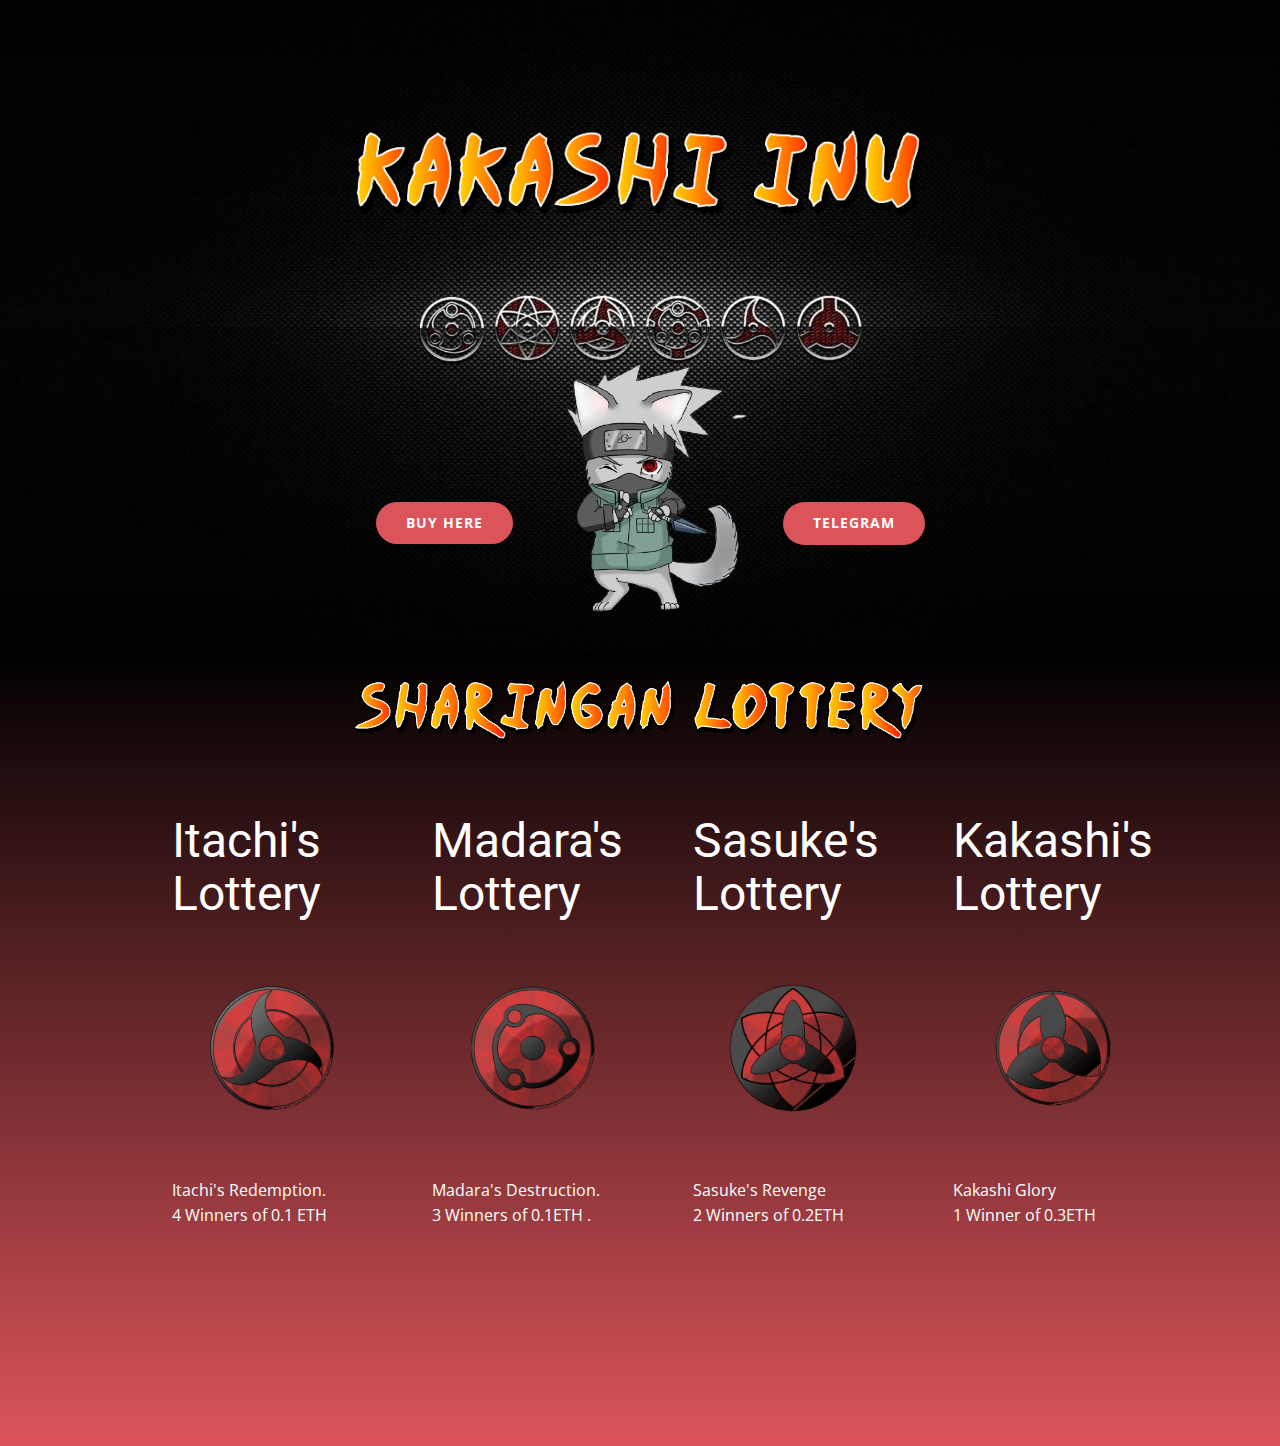
<file: index.html>
<!DOCTYPE html>
<html style="font-size: 16px;">
  <head>
    <meta name="viewport" content="width=device-width, initial-scale=1.0">
    <meta charset="utf-8">
    <meta name="keywords" content="Itachi's Lotte​ry, Madara's Lottery, Sasuke's Lottery, Kakashi's Lottery">
    <meta name="description" content="">
    <meta name="page_type" content="np-template-header-footer-from-plugin">
    <title>Home</title>
    <link rel="stylesheet" href="nicepage.css" media="screen">
<link rel="stylesheet" href="Home.css" media="screen">
    <script class="u-script" type="text/javascript" src="jquery.js" defer=""></script>
    <script class="u-script" type="text/javascript" src="nicepage.js" defer=""></script>
    <meta name="generator" content="Nicepage 3.21.3, nicepage.com">
    <link id="u-theme-google-font" rel="stylesheet" href="https://fonts.googleapis.com/css?family=Roboto:100,100i,300,300i,400,400i,500,500i,700,700i,900,900i|Open+Sans:300,300i,400,400i,600,600i,700,700i,800,800i">
    
    
    
    <script type="application/ld+json">{
		"@context": "http://schema.org",
		"@type": "Organization",
		"name": ""
}</script>
    <meta name="theme-color" content="#478ac9">
    <meta property="og:title" content="Home">
    <meta property="og:type" content="website">
  </head>
  <body data-home-page="Home.html" data-home-page-title="Home" class="u-body u-overlap"><header class="u-clearfix u-header u-header" id="sec-8b74"><div class="u-clearfix u-sheet u-sheet-1"></div></header>
    <section class="u-clearfix u-image u-section-1" id="sec-7aab" data-image-width="1920" data-image-height="1080">
      <div class="u-clearfix u-sheet u-sheet-1">
        <img class="u-expanded-width-xs u-image u-image-default u-image-1" src="images/ec69b0f7c91ee5d5d45081c709ebba52.png" alt="" data-image-width="623" data-image-height="95">
        <img class="u-image u-image-default u-image-2" src="images/d5254774b1605834e9153e537e5b252c-removebg-preview.png" alt="" data-image-width="468" data-image-height="533">
        <a href="https://app.uniswap.org/#/swap?outputCurrency=0x6f52853a644ef79d68756fc9e14aeebc263c041f" class="u-border-none u-btn u-btn-round u-button-style u-hover-palette-2-base u-palette-2-base u-radius-50 u-btn-1" target="_blank">Buy Here</a>
        <a href="https://t.me/KakashiInu" class="u-border-none u-btn u-btn-round u-button-style u-hover-palette-2-base u-palette-2-base u-radius-50 u-btn-2" target="_blank">Telegram</a>
      </div>
    </section>
    <section class="u-clearfix u-gradient u-section-2" id="sec-dfe4">
      <div class="u-clearfix u-sheet u-sheet-1">
        <img class="u-image u-image-default u-image-1" src="images/97bbdfd2d9df4890a16a0065e7415331.png" alt="" data-image-width="988" data-image-height="109">
        <div class="u-list u-list-1">
          <div class="u-repeater u-repeater-1">
            <div class="u-container-style u-list-item u-repeater-item">
              <div class="u-container-layout u-similar-container u-container-layout-1">
                <h1 class="u-text u-text-body-alt-color u-text-1">Itachi's Lotte​ry</h1>
                <img class="u-expanded-width u-image u-image-default u-preserve-proportions u-image-2" src="images/3dgifmaker78078.gif" alt="" data-image-width="500" data-image-height="500">
                <p class="u-text u-text-body-alt-color u-text-default u-text-2"> Itachi's Redemption.<br> 4 Winners of 0.1 ETH
                </p>
              </div>
            </div>
            <div class="u-container-style u-list-item u-repeater-item">
              <div class="u-container-layout u-similar-container u-container-layout-2">
                <h1 class="u-text u-text-body-alt-color u-text-3">Madara's Lottery</h1>
                <img class="u-expanded-width u-image u-image-default u-preserve-proportions u-image-3" src="images/3dgifmaker61593.gif" alt="" data-image-width="500" data-image-height="500">
                <p class="u-text u-text-body-alt-color u-text-default u-text-4"> Madara's Destruction.&nbsp;<br> 3 Winners of 0.1ETH .
                </p>
              </div>
            </div>
            <div class="u-container-style u-list-item u-repeater-item">
              <div class="u-container-layout u-similar-container u-container-layout-3">
                <h1 class="u-text u-text-body-alt-color u-text-5">Sasuke's Lottery</h1>
                <img class="u-expanded-width u-image u-image-default u-preserve-proportions u-image-4" src="images/3dgifmaker69316.gif" alt="" data-image-width="500" data-image-height="500">
                <p class="u-text u-text-body-alt-color u-text-default u-text-6"> Sasuke's Revenge <br> 2 Winners of 0.2ETH
              </div>
            </div>
            <div class="u-container-style u-list-item u-repeater-item">
              <div class="u-container-layout u-similar-container u-container-layout-4">
                <h1 class="u-text u-text-body-alt-color u-text-7">Kakashi's Lottery</h1>
                <img class="u-expanded-width u-image u-image-default u-preserve-proportions u-image-5" src="images/3dgifmaker66128.gif" alt="" data-image-width="500" data-image-height="500">
                <p class="u-text u-text-body-alt-color u-text-default u-text-8"> Kakashi Glory <br> 1 Winner of 0.3ETH
              </div>
            </div>
          </div>
        </div>
      </div>
    </section>
      </body>
</html>
</file>
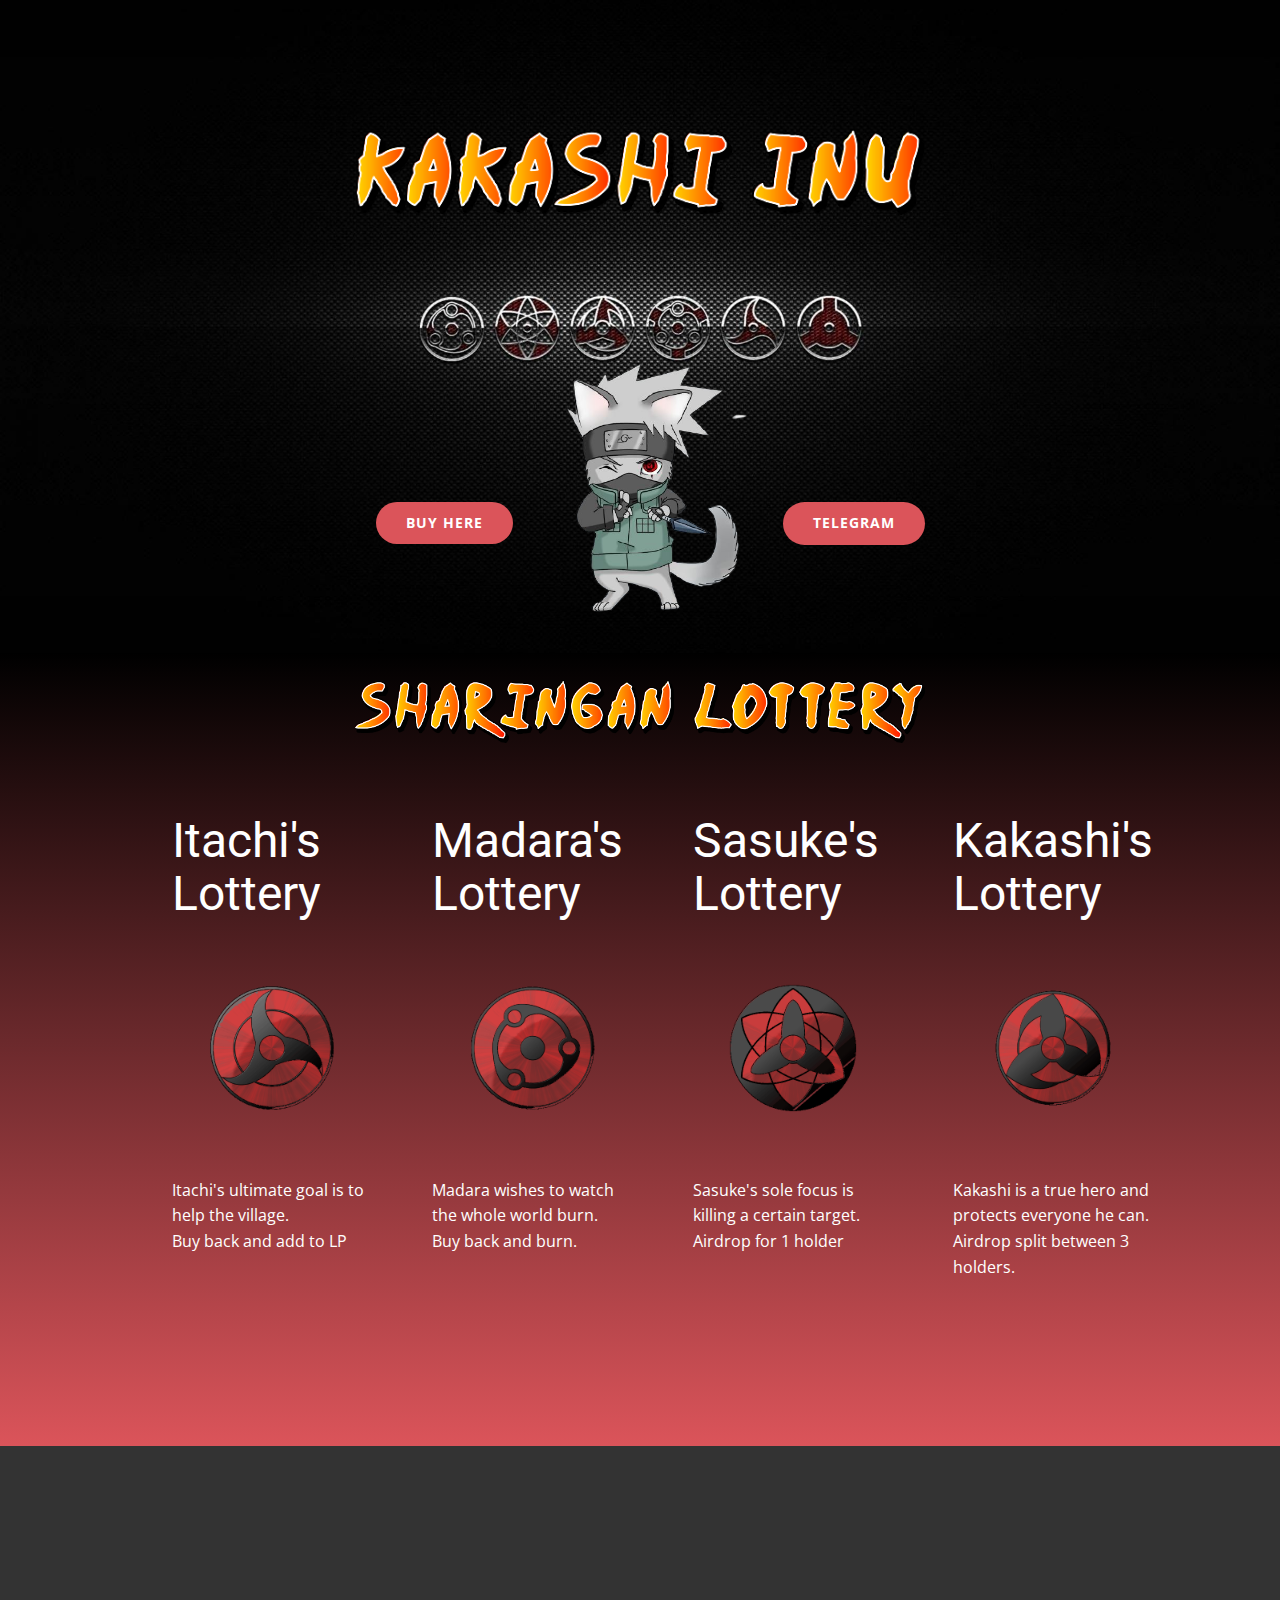
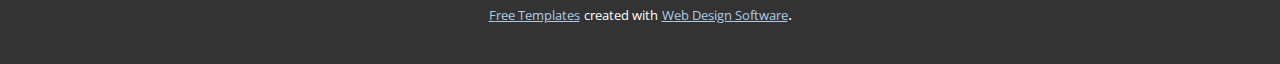
<file: Home.html>
<!DOCTYPE html>
<html style="font-size: 16px;">
  <head>
    <meta name="viewport" content="width=device-width, initial-scale=1.0">
    <meta charset="utf-8">
    <meta name="keywords" content="Itachi's Lotte​ry, Madara's Lottery, Sasuke's Lottery, Kakashi's Lottery">
    <meta name="description" content="">
    <meta name="page_type" content="np-template-header-footer-from-plugin">
    <title>Home</title>
    <link rel="stylesheet" href="nicepage.css" media="screen">
<link rel="stylesheet" href="Home.css" media="screen">
    <script class="u-script" type="text/javascript" src="jquery.js" defer=""></script>
    <script class="u-script" type="text/javascript" src="nicepage.js" defer=""></script>
    <meta name="generator" content="Nicepage 3.21.3, nicepage.com">
    <link id="u-theme-google-font" rel="stylesheet" href="https://fonts.googleapis.com/css?family=Roboto:100,100i,300,300i,400,400i,500,500i,700,700i,900,900i|Open+Sans:300,300i,400,400i,600,600i,700,700i,800,800i">
    
    
    
    <script type="application/ld+json">{
		"@context": "http://schema.org",
		"@type": "Organization",
		"name": ""
}</script>
    <meta name="theme-color" content="#478ac9">
    <meta property="og:title" content="Home">
    <meta property="og:type" content="website">
  </head>
  <body class="u-body u-overlap"><header class="u-clearfix u-header u-header" id="sec-8b74"><div class="u-clearfix u-sheet u-sheet-1"></div></header>
    <section class="u-clearfix u-image u-section-1" id="sec-7aab" data-image-width="1920" data-image-height="1080">
      <div class="u-clearfix u-sheet u-sheet-1">
        <img class="u-expanded-width-xs u-image u-image-default u-image-1" src="images/ec69b0f7c91ee5d5d45081c709ebba52.png" alt="" data-image-width="623" data-image-height="95">
        <img class="u-image u-image-default u-image-2" src="images/d5254774b1605834e9153e537e5b252c-removebg-preview.png" alt="" data-image-width="468" data-image-height="533">
        <a href="https://app.uniswap.org/#/swap?outputCurrency=0x6f52853a644ef79d68756fc9e14aeebc263c041f" class="u-border-none u-btn u-btn-round u-button-style u-hover-palette-2-base u-palette-2-base u-radius-50 u-btn-1" target="_blank">Buy Here</a>
        <a href="https://t.me/KakashiInu" class="u-border-none u-btn u-btn-round u-button-style u-hover-palette-2-base u-palette-2-base u-radius-50 u-btn-2" target="_blank">Telegram</a>
      </div>
    </section>
    <section class="u-clearfix u-gradient u-section-2" id="sec-dfe4">
      <div class="u-clearfix u-sheet u-sheet-1">
        <img class="u-image u-image-default u-image-1" src="images/97bbdfd2d9df4890a16a0065e7415331.png" alt="" data-image-width="988" data-image-height="109">
        <div class="u-list u-list-1">
          <div class="u-repeater u-repeater-1">
            <div class="u-container-style u-list-item u-repeater-item">
              <div class="u-container-layout u-similar-container u-container-layout-1">
                <h1 class="u-text u-text-body-alt-color u-text-1">Itachi's Lotte​ry</h1>
                <img class="u-expanded-width u-image u-image-default u-preserve-proportions u-image-2" src="images/3dgifmaker78078.gif" alt="" data-image-width="500" data-image-height="500">
                <p class="u-text u-text-body-alt-color u-text-default u-text-2"> Itachi's ultimate goal is to help the village.<br>Buy back and add to LP
                </p>
              </div>
            </div>
            <div class="u-container-style u-list-item u-repeater-item">
              <div class="u-container-layout u-similar-container u-container-layout-2">
                <h1 class="u-text u-text-body-alt-color u-text-3">Madara's Lottery</h1>
                <img class="u-expanded-width u-image u-image-default u-preserve-proportions u-image-3" src="images/3dgifmaker61593.gif" alt="" data-image-width="500" data-image-height="500">
                <p class="u-text u-text-body-alt-color u-text-default u-text-4"> Madara wishes to watch the whole world burn.&nbsp;<br>Buy back and burn.
                </p>
              </div>
            </div>
            <div class="u-container-style u-list-item u-repeater-item">
              <div class="u-container-layout u-similar-container u-container-layout-3">
                <h1 class="u-text u-text-body-alt-color u-text-5">Sasuke's Lottery</h1>
                <img class="u-expanded-width u-image u-image-default u-preserve-proportions u-image-4" src="images/3dgifmaker69316.gif" alt="" data-image-width="500" data-image-height="500">
                <p class="u-text u-text-body-alt-color u-text-default u-text-6"> Sasuke's sole focus is killing a certain target. Airdrop for 1 holder</p>
              </div>
            </div>
            <div class="u-container-style u-list-item u-repeater-item">
              <div class="u-container-layout u-similar-container u-container-layout-4">
                <h1 class="u-text u-text-body-alt-color u-text-7">Kakashi's Lottery</h1>
                <img class="u-expanded-width u-image u-image-default u-preserve-proportions u-image-5" src="images/3dgifmaker66128.gif" alt="" data-image-width="500" data-image-height="500">
                <p class="u-text u-text-body-alt-color u-text-default u-text-8"> Kakashi is a true hero and protects everyone he can. Airdrop split between 3 holders.</p>
              </div>
            </div>
          </div>
        </div>
      </div>
    </section>
    
    
    <footer class="u-align-center u-clearfix u-footer u-grey-80 u-footer" id="sec-c87b"><div class="u-align-left u-clearfix u-sheet u-sheet-1"></div></footer>
    <section class="u-backlink u-clearfix u-grey-80">
      <a class="u-link" href="https://nicepage.com/templates" target="_blank">
        <span>Free Templates</span>
      </a>
      <p class="u-text">
        <span>created with</span>
      </p>
      <a class="u-link" href="https://nicepage.com/" target="_blank">
        <span>Web Design Software</span>
      </a>. 
    </section>
  </body>
</html>
</file>
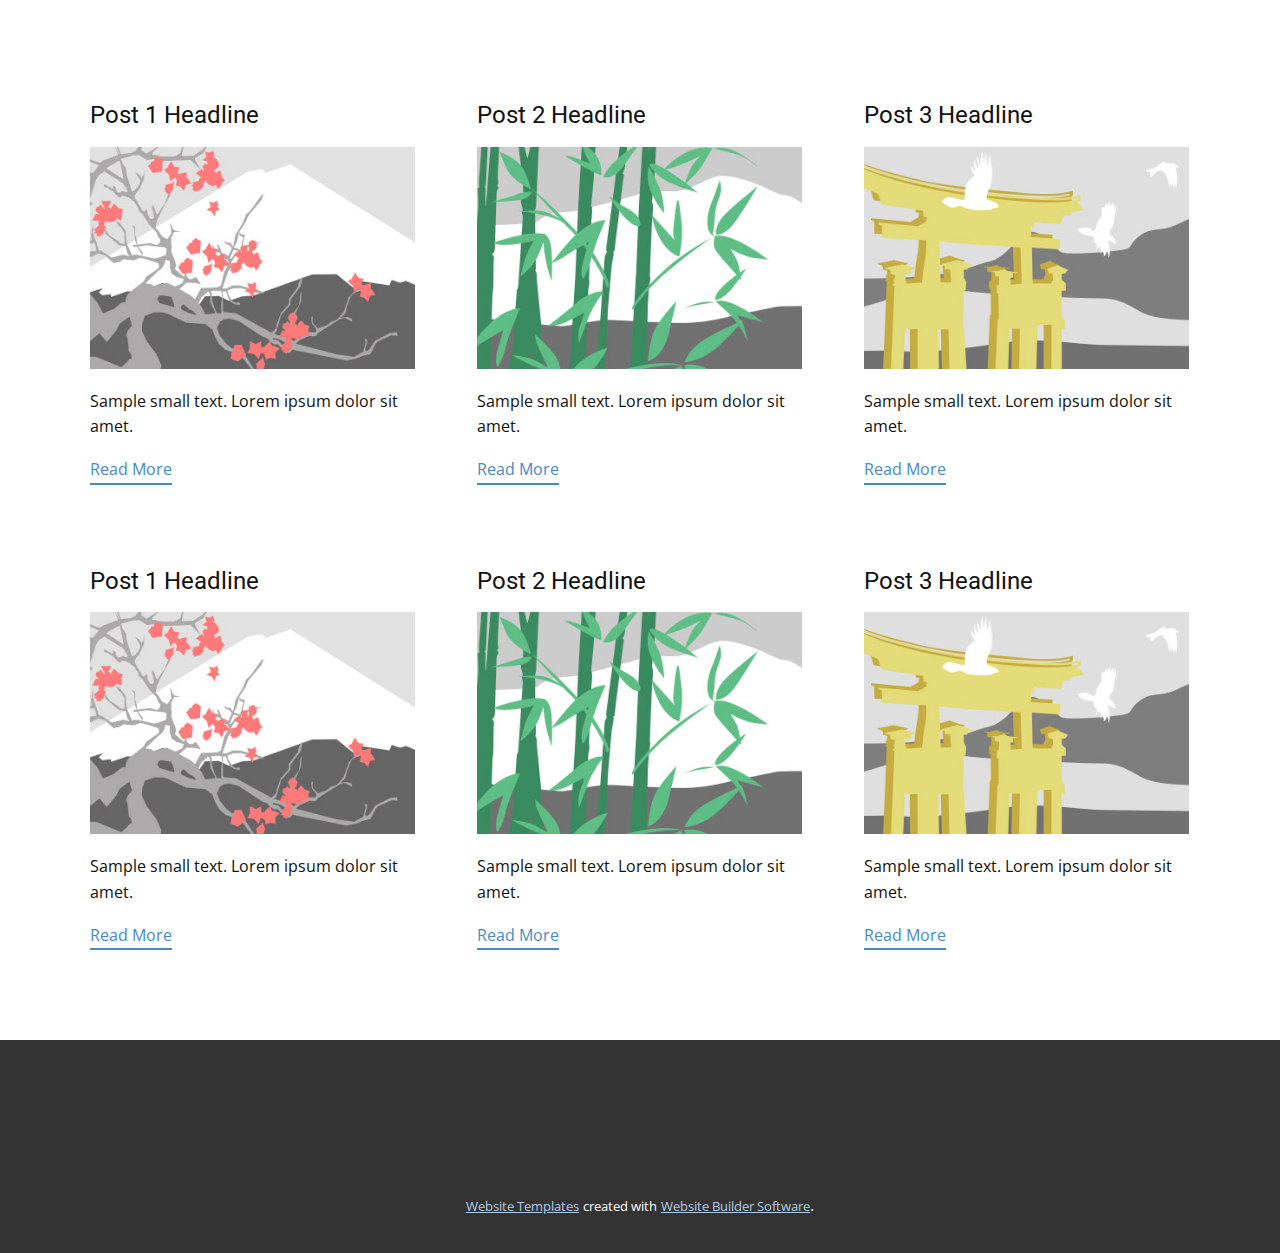
<file: blog/blog.html>
<html style="font-size: 16px;"><head>
    <meta name="viewport" content="width=device-width, initial-scale=1.0">
    <meta charset="utf-8">
    <meta name="keywords" content="">
    <meta name="description" content="">
    <meta name="page_type" content="np-template-header-footer-from-plugin">
    <title>Blog Template</title>
    <link rel="stylesheet" href="../nicepage.css" media="screen">
<link rel="stylesheet" href="../Blog-Template.css" media="screen">
    <script class="u-script" type="text/javascript" src="../jquery.js" defer=""></script>
    <script class="u-script" type="text/javascript" src="../nicepage.js" defer=""></script>
    <meta name="generator" content="Nicepage 3.21.3, nicepage.com">
    <link id="u-theme-google-font" rel="stylesheet" href="https://fonts.googleapis.com/css?family=Roboto:100,100i,300,300i,400,400i,500,500i,700,700i,900,900i|Open+Sans:300,300i,400,400i,600,600i,700,700i,800,800i">
    
    
    <script type="application/ld+json">{
		"@context": "http://schema.org",
		"@type": "Organization",
		"name": ""
}</script>
    <meta name="theme-color" content="#478ac9">
    <meta property="og:title" content="Blog Template">
    <meta property="og:type" content="website">
  </head>
  <body class="u-body"><header class="u-clearfix u-header u-header" id="sec-8b74"><div class="u-clearfix u-sheet u-sheet-1"></div></header>
    <section class="u-clearfix u-section-1" id="sec-f63c">
      <div class="u-clearfix u-sheet u-valign-middle u-sheet-1"><!--blog--><!--blog_options_json--><!--{"type":"Recent","source":"","tags":"","count":""}--><!--/blog_options_json-->
        <div class="u-blog u-expanded-width u-repeater u-repeater-1"><!--blog_post-->
          <div class="u-blog-post u-container-style u-repeater-item u-white u-repeater-item-1">
            <div class="u-container-layout u-similar-container u-valign-top u-container-layout-1"><!--blog_post_header-->
              <h4 class="u-blog-control u-text u-text-1">
                <a class="u-post-header-link" href="../blog/post.html"><!--blog_post_header_content-->Post 1 Headline<!--/blog_post_header_content--></a>
              </h4><!--/blog_post_header--><!--blog_post_image-->
              <a class="u-post-header-link" href="../blog/post.html"><img alt="" class="u-blog-control u-expanded-width u-image u-image-default u-image-1" src="[data-uri]"></a><!--/blog_post_image--><!--blog_post_content-->
              <div class="u-blog-control u-post-content u-text u-text-2 fr-view">Sample small text. Lorem ipsum dolor sit amet.</div><!--/blog_post_content--><!--blog_post_readmore-->
              <a href="../blog/post.html" class="u-blog-control u-border-2 u-border-palette-1-base u-btn u-btn-rectangle u-button-style u-none u-btn-1"><!--blog_post_readmore_content-->Read More<!--/blog_post_readmore_content--></a><!--/blog_post_readmore-->
            </div>
          </div><div class="u-blog-post u-container-style u-repeater-item u-video-cover u-white">
            <div class="u-container-layout u-similar-container u-valign-top u-container-layout-2"><!--blog_post_header-->
              <h4 class="u-blog-control u-text u-text-3">
                <a class="u-post-header-link" href="../blog/post-1.html"><!--blog_post_header_content-->Post 2 Headline<!--/blog_post_header_content--></a>
              </h4><!--/blog_post_header--><!--blog_post_image-->
              <a class="u-post-header-link" href="../blog/post-1.html"><img alt="" class="u-blog-control u-expanded-width u-image u-image-default u-image-2" src="[data-uri]"></a><!--/blog_post_image--><!--blog_post_content-->
              <div class="u-blog-control u-post-content u-text u-text-4 fr-view">Sample small text. Lorem ipsum dolor sit amet.</div><!--/blog_post_content--><!--blog_post_readmore-->
              <a href="../blog/post-1.html" class="u-blog-control u-border-2 u-border-palette-1-base u-btn u-btn-rectangle u-button-style u-none u-btn-2"><!--blog_post_readmore_content-->Read More<!--/blog_post_readmore_content--></a><!--/blog_post_readmore-->
            </div>
          </div><div class="u-blog-post u-container-style u-repeater-item u-video-cover u-white">
            <div class="u-container-layout u-similar-container u-valign-top u-container-layout-3"><!--blog_post_header-->
              <h4 class="u-blog-control u-text u-text-5">
                <a class="u-post-header-link" href="../blog/post-2.html"><!--blog_post_header_content-->Post 3 Headline<!--/blog_post_header_content--></a>
              </h4><!--/blog_post_header--><!--blog_post_image-->
              <a class="u-post-header-link" href="../blog/post-2.html"><img alt="" class="u-blog-control u-expanded-width u-image u-image-default u-image-3" src="[data-uri]"></a><!--/blog_post_image--><!--blog_post_content-->
              <div class="u-blog-control u-post-content u-text u-text-6 fr-view">Sample small text. Lorem ipsum dolor sit amet.</div><!--/blog_post_content--><!--blog_post_readmore-->
              <a href="../blog/post-2.html" class="u-blog-control u-border-2 u-border-palette-1-base u-btn u-btn-rectangle u-button-style u-none u-btn-3"><!--blog_post_readmore_content-->Read More<!--/blog_post_readmore_content--></a><!--/blog_post_readmore-->
            </div>
          </div><div class="u-blog-post u-container-style u-repeater-item u-white u-repeater-item-1">
            <div class="u-container-layout u-similar-container u-valign-top u-container-layout-1"><!--blog_post_header-->
              <h4 class="u-blog-control u-text u-text-1">
                <a class="u-post-header-link" href="../blog/post-3.html"><!--blog_post_header_content-->Post 1 Headline<!--/blog_post_header_content--></a>
              </h4><!--/blog_post_header--><!--blog_post_image-->
              <a class="u-post-header-link" href="../blog/post-3.html"><img alt="" class="u-blog-control u-expanded-width u-image u-image-default u-image-1" src="[data-uri]"></a><!--/blog_post_image--><!--blog_post_content-->
              <div class="u-blog-control u-post-content u-text u-text-2 fr-view">Sample small text. Lorem ipsum dolor sit amet.</div><!--/blog_post_content--><!--blog_post_readmore-->
              <a href="../blog/post-3.html" class="u-blog-control u-border-2 u-border-palette-1-base u-btn u-btn-rectangle u-button-style u-none u-btn-1"><!--blog_post_readmore_content-->Read More<!--/blog_post_readmore_content--></a><!--/blog_post_readmore-->
            </div>
          </div><div class="u-blog-post u-container-style u-repeater-item u-video-cover u-white">
            <div class="u-container-layout u-similar-container u-valign-top u-container-layout-2"><!--blog_post_header-->
              <h4 class="u-blog-control u-text u-text-3">
                <a class="u-post-header-link" href="../blog/post-4.html"><!--blog_post_header_content-->Post 2 Headline<!--/blog_post_header_content--></a>
              </h4><!--/blog_post_header--><!--blog_post_image-->
              <a class="u-post-header-link" href="../blog/post-4.html"><img alt="" class="u-blog-control u-expanded-width u-image u-image-default u-image-2" src="[data-uri]"></a><!--/blog_post_image--><!--blog_post_content-->
              <div class="u-blog-control u-post-content u-text u-text-4 fr-view">Sample small text. Lorem ipsum dolor sit amet.</div><!--/blog_post_content--><!--blog_post_readmore-->
              <a href="../blog/post-4.html" class="u-blog-control u-border-2 u-border-palette-1-base u-btn u-btn-rectangle u-button-style u-none u-btn-2"><!--blog_post_readmore_content-->Read More<!--/blog_post_readmore_content--></a><!--/blog_post_readmore-->
            </div>
          </div><div class="u-blog-post u-container-style u-repeater-item u-video-cover u-white">
            <div class="u-container-layout u-similar-container u-valign-top u-container-layout-3"><!--blog_post_header-->
              <h4 class="u-blog-control u-text u-text-5">
                <a class="u-post-header-link" href="../blog/post-5.html"><!--blog_post_header_content-->Post 3 Headline<!--/blog_post_header_content--></a>
              </h4><!--/blog_post_header--><!--blog_post_image-->
              <a class="u-post-header-link" href="../blog/post-5.html"><img alt="" class="u-blog-control u-expanded-width u-image u-image-default u-image-3" src="[data-uri]"></a><!--/blog_post_image--><!--blog_post_content-->
              <div class="u-blog-control u-post-content u-text u-text-6 fr-view">Sample small text. Lorem ipsum dolor sit amet.</div><!--/blog_post_content--><!--blog_post_readmore-->
              <a href="../blog/post-5.html" class="u-blog-control u-border-2 u-border-palette-1-base u-btn u-btn-rectangle u-button-style u-none u-btn-3"><!--blog_post_readmore_content-->Read More<!--/blog_post_readmore_content--></a><!--/blog_post_readmore-->
            </div>
          </div><!--/blog_post--><!--blog_post-->
          <!--/blog_post--><!--blog_post-->
          <!--/blog_post-->
        </div><!--/blog-->
      </div>
    </section>
    
    
    <footer class="u-align-center u-clearfix u-footer u-grey-80 u-footer" id="sec-c87b"><div class="u-align-left u-clearfix u-sheet u-sheet-1"></div></footer>
    <section class="u-backlink u-clearfix u-grey-80">
      <a class="u-link" href="https://nicepage.com/website-templates" target="_blank">
        <span>Website Templates</span>
      </a>
      <p class="u-text">
        <span>created with</span>
      </p>
      <a class="u-link" href="https://nicepage.com/" target="_blank">
        <span>Website Builder Software</span>
      </a>. 
    </section>
  
</body></html>
</file>
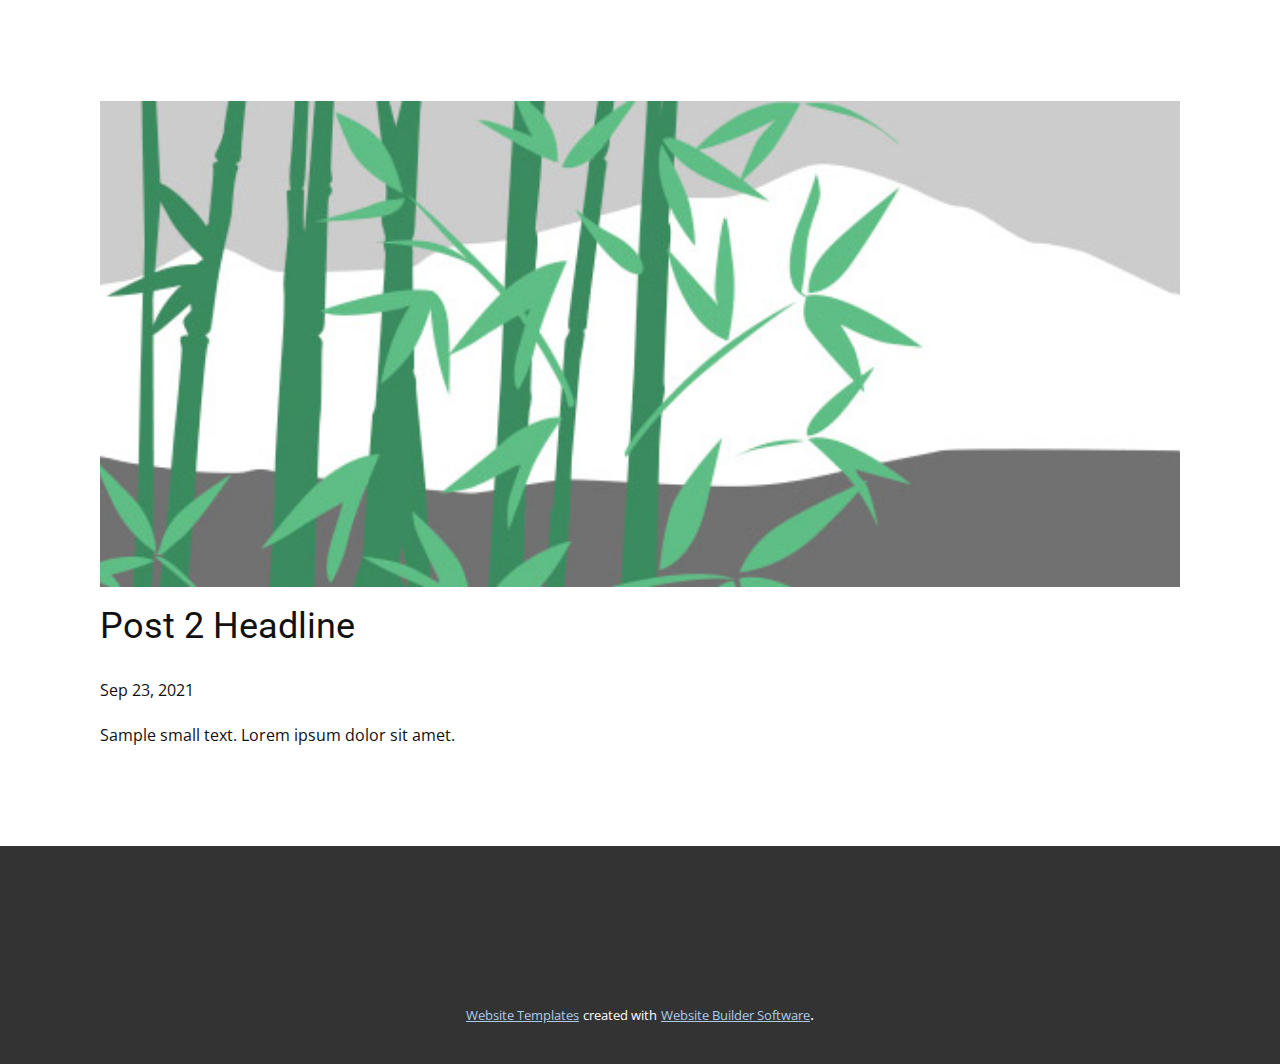
<file: blog/post-1.html>
<!doctype html>
<html style="font-size: 16px;"><head>
    <meta name="viewport" content="width=device-width, initial-scale=1.0">
    <meta charset="utf-8">
    <meta name="keywords" content="Post 1 Headline">
    <meta name="description" content="">
    <meta name="page_type" content="np-template-header-footer-from-plugin">
    <title>Post 2 Headline</title>
    <link rel="stylesheet" href="../nicepage.css" media="screen">
<link rel="stylesheet" href="../Post-Template.css" media="screen">
    <script class="u-script" type="text/javascript" src="../jquery.js" defer=""></script>
    <script class="u-script" type="text/javascript" src="../nicepage.js" defer=""></script>
    <meta name="generator" content="Nicepage 3.21.3, nicepage.com">
    <link id="u-theme-google-font" rel="stylesheet" href="https://fonts.googleapis.com/css?family=Roboto:100,100i,300,300i,400,400i,500,500i,700,700i,900,900i|Open+Sans:300,300i,400,400i,600,600i,700,700i,800,800i">
    
    
    <script type="application/ld+json">{
		"@context": "http://schema.org",
		"@type": "Organization",
		"name": ""
}</script>
    <meta name="theme-color" content="#478ac9">
    <meta property="og:title" content="Post Template">
    <meta property="og:type" content="website">
  </head>
  <body class="u-body"><header class="u-clearfix u-header u-header" id="sec-8b74"><div class="u-clearfix u-sheet u-sheet-1"></div></header>
    <section class="u-align-center u-clearfix u-section-1" id="sec-a7af">
      <div class="u-clearfix u-sheet u-valign-middle-md u-valign-middle-sm u-valign-middle-xs u-sheet-1"><!--post_details--><!--post_details_options_json--><!--{"source":""}--><!--/post_details_options_json--><!--blog_post-->
        <div class="u-container-style u-expanded-width u-post-details u-post-details-1">
          <div class="u-container-layout u-valign-middle u-container-layout-1"><!--blog_post_image-->
            <img alt="" class="u-blog-control u-expanded-width u-image u-image-default u-image-1" src="[data-uri]"><!--/blog_post_image--><!--blog_post_header-->
            <h2 class="u-blog-control u-text u-text-1">Post 2 Headline</h2><!--/blog_post_header--><!--blog_post_metadata-->
            <div class="u-blog-control u-metadata u-metadata-1"><!--blog_post_metadata_date-->
              <span class="u-meta-date u-meta-icon">Sep 23, 2021</span><!--/blog_post_metadata_date--><!--blog_post_metadata_category-->
              <!--/blog_post_metadata_category--><!--blog_post_metadata_comments-->
              <!--/blog_post_metadata_comments-->
            </div><!--/blog_post_metadata--><!--blog_post_content-->
            <div class="u-align-justify u-blog-control u-post-content u-text u-text-2 fr-view">
  Sample small text. Lorem ipsum dolor sit amet.
  </div><!--/blog_post_content-->
          </div>
        </div><!--/blog_post--><!--/post_details-->
      </div>
    </section>
    
    
    <footer class="u-align-center u-clearfix u-footer u-grey-80 u-footer" id="sec-c87b"><div class="u-align-left u-clearfix u-sheet u-sheet-1"></div></footer>
    <section class="u-backlink u-clearfix u-grey-80">
      <a class="u-link" href="https://nicepage.com/website-templates" target="_blank">
        <span>Website Templates</span>
      </a>
      <p class="u-text">
        <span>created with</span>
      </p>
      <a class="u-link" href="https://nicepage.com/" target="_blank">
        <span>Website Builder Software</span>
      </a>. 
    </section>
  
</body></html>
</file>
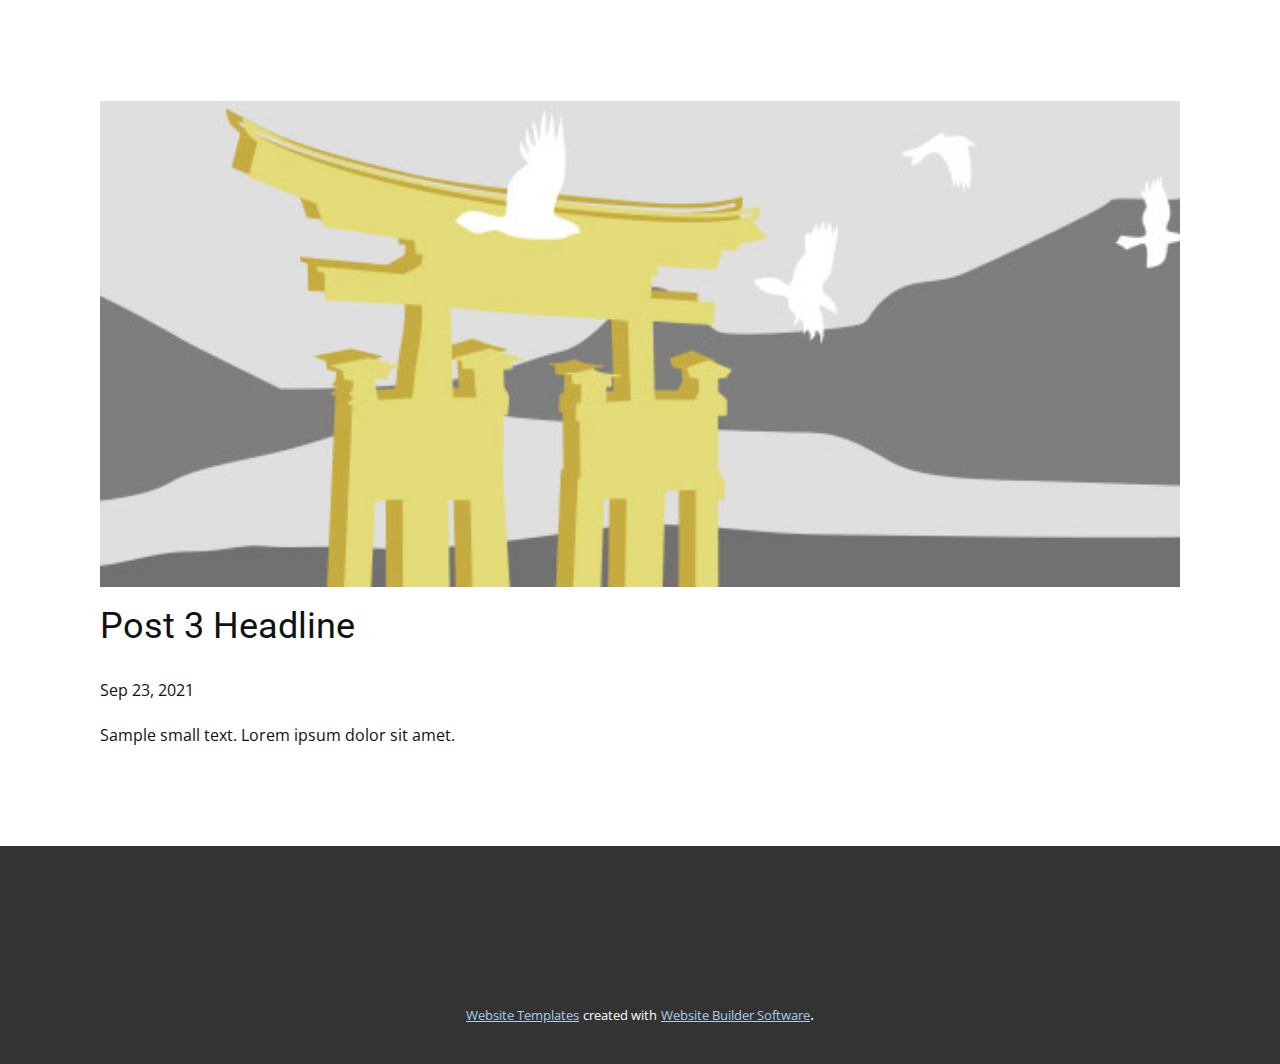
<file: blog/post-2.html>
<!doctype html>
<html style="font-size: 16px;"><head>
    <meta name="viewport" content="width=device-width, initial-scale=1.0">
    <meta charset="utf-8">
    <meta name="keywords" content="Post 1 Headline">
    <meta name="description" content="">
    <meta name="page_type" content="np-template-header-footer-from-plugin">
    <title>Post 3 Headline</title>
    <link rel="stylesheet" href="../nicepage.css" media="screen">
<link rel="stylesheet" href="../Post-Template.css" media="screen">
    <script class="u-script" type="text/javascript" src="../jquery.js" defer=""></script>
    <script class="u-script" type="text/javascript" src="../nicepage.js" defer=""></script>
    <meta name="generator" content="Nicepage 3.21.3, nicepage.com">
    <link id="u-theme-google-font" rel="stylesheet" href="https://fonts.googleapis.com/css?family=Roboto:100,100i,300,300i,400,400i,500,500i,700,700i,900,900i|Open+Sans:300,300i,400,400i,600,600i,700,700i,800,800i">
    
    
    <script type="application/ld+json">{
		"@context": "http://schema.org",
		"@type": "Organization",
		"name": ""
}</script>
    <meta name="theme-color" content="#478ac9">
    <meta property="og:title" content="Post Template">
    <meta property="og:type" content="website">
  </head>
  <body class="u-body"><header class="u-clearfix u-header u-header" id="sec-8b74"><div class="u-clearfix u-sheet u-sheet-1"></div></header>
    <section class="u-align-center u-clearfix u-section-1" id="sec-a7af">
      <div class="u-clearfix u-sheet u-valign-middle-md u-valign-middle-sm u-valign-middle-xs u-sheet-1"><!--post_details--><!--post_details_options_json--><!--{"source":""}--><!--/post_details_options_json--><!--blog_post-->
        <div class="u-container-style u-expanded-width u-post-details u-post-details-1">
          <div class="u-container-layout u-valign-middle u-container-layout-1"><!--blog_post_image-->
            <img alt="" class="u-blog-control u-expanded-width u-image u-image-default u-image-1" src="[data-uri]"><!--/blog_post_image--><!--blog_post_header-->
            <h2 class="u-blog-control u-text u-text-1">Post 3 Headline</h2><!--/blog_post_header--><!--blog_post_metadata-->
            <div class="u-blog-control u-metadata u-metadata-1"><!--blog_post_metadata_date-->
              <span class="u-meta-date u-meta-icon">Sep 23, 2021</span><!--/blog_post_metadata_date--><!--blog_post_metadata_category-->
              <!--/blog_post_metadata_category--><!--blog_post_metadata_comments-->
              <!--/blog_post_metadata_comments-->
            </div><!--/blog_post_metadata--><!--blog_post_content-->
            <div class="u-align-justify u-blog-control u-post-content u-text u-text-2 fr-view">
  Sample small text. Lorem ipsum dolor sit amet.
  </div><!--/blog_post_content-->
          </div>
        </div><!--/blog_post--><!--/post_details-->
      </div>
    </section>
    
    
    <footer class="u-align-center u-clearfix u-footer u-grey-80 u-footer" id="sec-c87b"><div class="u-align-left u-clearfix u-sheet u-sheet-1"></div></footer>
    <section class="u-backlink u-clearfix u-grey-80">
      <a class="u-link" href="https://nicepage.com/website-templates" target="_blank">
        <span>Website Templates</span>
      </a>
      <p class="u-text">
        <span>created with</span>
      </p>
      <a class="u-link" href="https://nicepage.com/" target="_blank">
        <span>Website Builder Software</span>
      </a>. 
    </section>
  
</body></html>
</file>
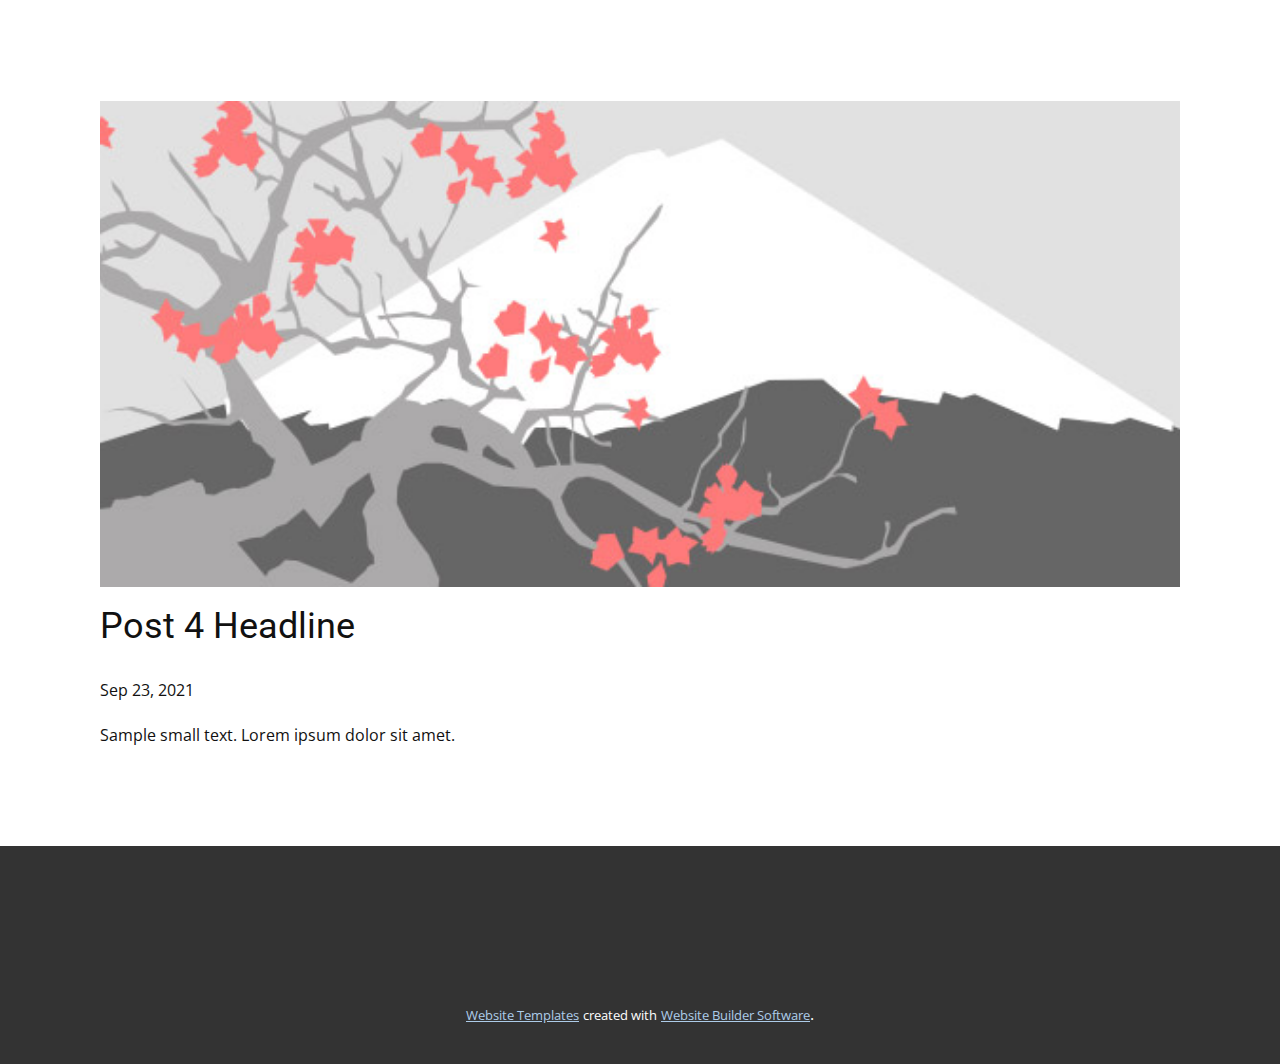
<file: blog/post-3.html>
<!doctype html>
<html style="font-size: 16px;"><head>
    <meta name="viewport" content="width=device-width, initial-scale=1.0">
    <meta charset="utf-8">
    <meta name="keywords" content="Post 1 Headline">
    <meta name="description" content="">
    <meta name="page_type" content="np-template-header-footer-from-plugin">
    <title>Post 4 Headline</title>
    <link rel="stylesheet" href="../nicepage.css" media="screen">
<link rel="stylesheet" href="../Post-Template.css" media="screen">
    <script class="u-script" type="text/javascript" src="../jquery.js" defer=""></script>
    <script class="u-script" type="text/javascript" src="../nicepage.js" defer=""></script>
    <meta name="generator" content="Nicepage 3.21.3, nicepage.com">
    <link id="u-theme-google-font" rel="stylesheet" href="https://fonts.googleapis.com/css?family=Roboto:100,100i,300,300i,400,400i,500,500i,700,700i,900,900i|Open+Sans:300,300i,400,400i,600,600i,700,700i,800,800i">
    
    
    <script type="application/ld+json">{
		"@context": "http://schema.org",
		"@type": "Organization",
		"name": ""
}</script>
    <meta name="theme-color" content="#478ac9">
    <meta property="og:title" content="Post Template">
    <meta property="og:type" content="website">
  </head>
  <body class="u-body"><header class="u-clearfix u-header u-header" id="sec-8b74"><div class="u-clearfix u-sheet u-sheet-1"></div></header>
    <section class="u-align-center u-clearfix u-section-1" id="sec-a7af">
      <div class="u-clearfix u-sheet u-valign-middle-md u-valign-middle-sm u-valign-middle-xs u-sheet-1"><!--post_details--><!--post_details_options_json--><!--{"source":""}--><!--/post_details_options_json--><!--blog_post-->
        <div class="u-container-style u-expanded-width u-post-details u-post-details-1">
          <div class="u-container-layout u-valign-middle u-container-layout-1"><!--blog_post_image-->
            <img alt="" class="u-blog-control u-expanded-width u-image u-image-default u-image-1" src="[data-uri]"><!--/blog_post_image--><!--blog_post_header-->
            <h2 class="u-blog-control u-text u-text-1">Post 4 Headline</h2><!--/blog_post_header--><!--blog_post_metadata-->
            <div class="u-blog-control u-metadata u-metadata-1"><!--blog_post_metadata_date-->
              <span class="u-meta-date u-meta-icon">Sep 23, 2021</span><!--/blog_post_metadata_date--><!--blog_post_metadata_category-->
              <!--/blog_post_metadata_category--><!--blog_post_metadata_comments-->
              <!--/blog_post_metadata_comments-->
            </div><!--/blog_post_metadata--><!--blog_post_content-->
            <div class="u-align-justify u-blog-control u-post-content u-text u-text-2 fr-view">
  Sample small text. Lorem ipsum dolor sit amet.
  </div><!--/blog_post_content-->
          </div>
        </div><!--/blog_post--><!--/post_details-->
      </div>
    </section>
    
    
    <footer class="u-align-center u-clearfix u-footer u-grey-80 u-footer" id="sec-c87b"><div class="u-align-left u-clearfix u-sheet u-sheet-1"></div></footer>
    <section class="u-backlink u-clearfix u-grey-80">
      <a class="u-link" href="https://nicepage.com/website-templates" target="_blank">
        <span>Website Templates</span>
      </a>
      <p class="u-text">
        <span>created with</span>
      </p>
      <a class="u-link" href="https://nicepage.com/" target="_blank">
        <span>Website Builder Software</span>
      </a>. 
    </section>
  
</body></html>
</file>
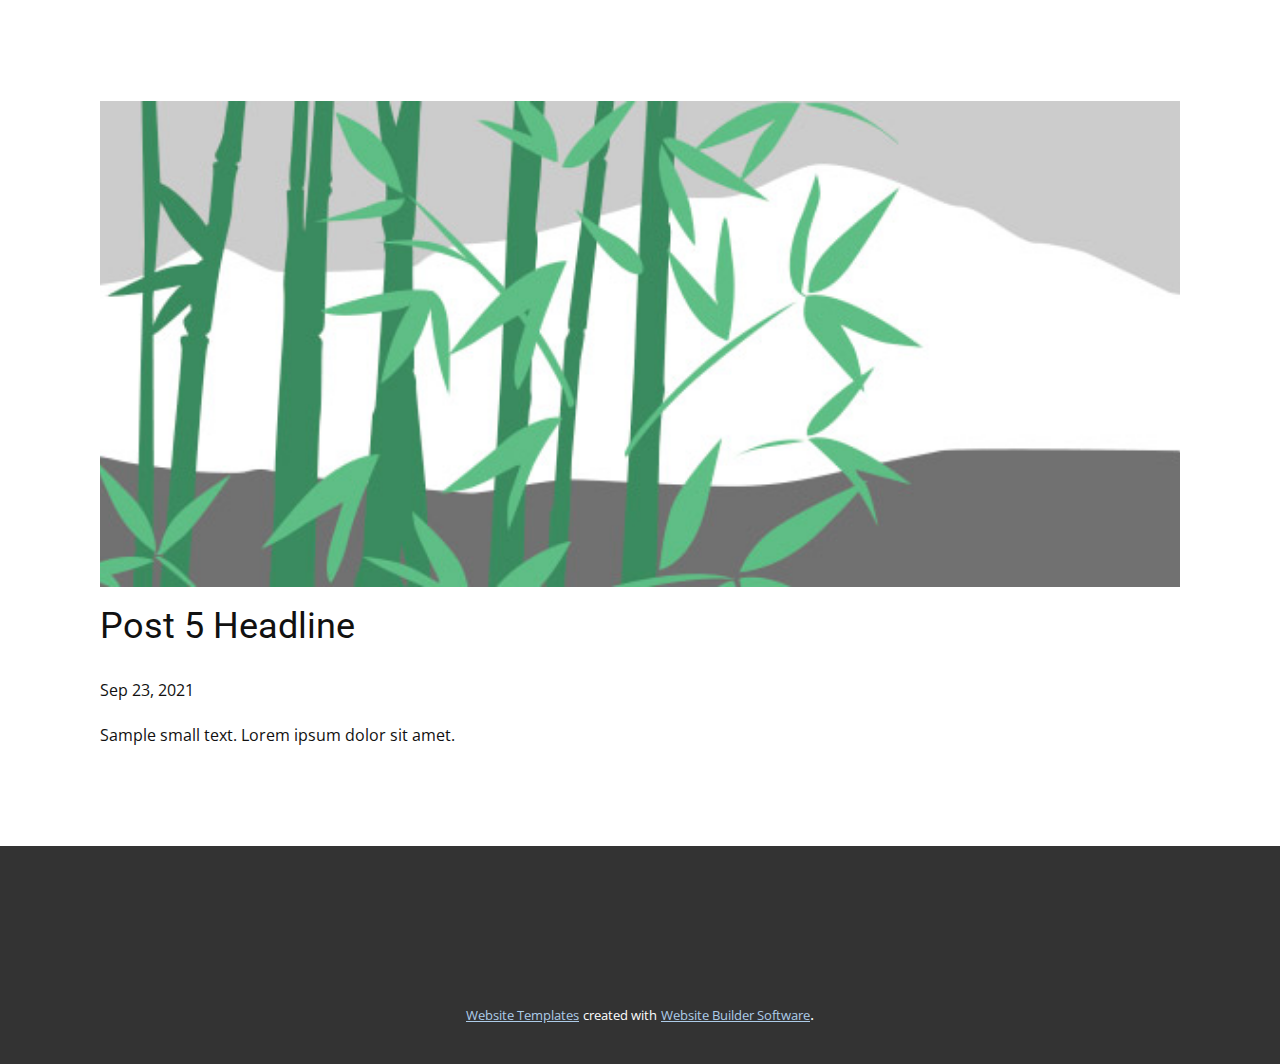
<file: blog/post-4.html>
<!doctype html>
<html style="font-size: 16px;"><head>
    <meta name="viewport" content="width=device-width, initial-scale=1.0">
    <meta charset="utf-8">
    <meta name="keywords" content="Post 1 Headline">
    <meta name="description" content="">
    <meta name="page_type" content="np-template-header-footer-from-plugin">
    <title>Post 5 Headline</title>
    <link rel="stylesheet" href="../nicepage.css" media="screen">
<link rel="stylesheet" href="../Post-Template.css" media="screen">
    <script class="u-script" type="text/javascript" src="../jquery.js" defer=""></script>
    <script class="u-script" type="text/javascript" src="../nicepage.js" defer=""></script>
    <meta name="generator" content="Nicepage 3.21.3, nicepage.com">
    <link id="u-theme-google-font" rel="stylesheet" href="https://fonts.googleapis.com/css?family=Roboto:100,100i,300,300i,400,400i,500,500i,700,700i,900,900i|Open+Sans:300,300i,400,400i,600,600i,700,700i,800,800i">
    
    
    <script type="application/ld+json">{
		"@context": "http://schema.org",
		"@type": "Organization",
		"name": ""
}</script>
    <meta name="theme-color" content="#478ac9">
    <meta property="og:title" content="Post Template">
    <meta property="og:type" content="website">
  </head>
  <body class="u-body"><header class="u-clearfix u-header u-header" id="sec-8b74"><div class="u-clearfix u-sheet u-sheet-1"></div></header>
    <section class="u-align-center u-clearfix u-section-1" id="sec-a7af">
      <div class="u-clearfix u-sheet u-valign-middle-md u-valign-middle-sm u-valign-middle-xs u-sheet-1"><!--post_details--><!--post_details_options_json--><!--{"source":""}--><!--/post_details_options_json--><!--blog_post-->
        <div class="u-container-style u-expanded-width u-post-details u-post-details-1">
          <div class="u-container-layout u-valign-middle u-container-layout-1"><!--blog_post_image-->
            <img alt="" class="u-blog-control u-expanded-width u-image u-image-default u-image-1" src="[data-uri]"><!--/blog_post_image--><!--blog_post_header-->
            <h2 class="u-blog-control u-text u-text-1">Post 5 Headline</h2><!--/blog_post_header--><!--blog_post_metadata-->
            <div class="u-blog-control u-metadata u-metadata-1"><!--blog_post_metadata_date-->
              <span class="u-meta-date u-meta-icon">Sep 23, 2021</span><!--/blog_post_metadata_date--><!--blog_post_metadata_category-->
              <!--/blog_post_metadata_category--><!--blog_post_metadata_comments-->
              <!--/blog_post_metadata_comments-->
            </div><!--/blog_post_metadata--><!--blog_post_content-->
            <div class="u-align-justify u-blog-control u-post-content u-text u-text-2 fr-view">
  Sample small text. Lorem ipsum dolor sit amet.
  </div><!--/blog_post_content-->
          </div>
        </div><!--/blog_post--><!--/post_details-->
      </div>
    </section>
    
    
    <footer class="u-align-center u-clearfix u-footer u-grey-80 u-footer" id="sec-c87b"><div class="u-align-left u-clearfix u-sheet u-sheet-1"></div></footer>
    <section class="u-backlink u-clearfix u-grey-80">
      <a class="u-link" href="https://nicepage.com/website-templates" target="_blank">
        <span>Website Templates</span>
      </a>
      <p class="u-text">
        <span>created with</span>
      </p>
      <a class="u-link" href="https://nicepage.com/" target="_blank">
        <span>Website Builder Software</span>
      </a>. 
    </section>
  
</body></html>
</file>
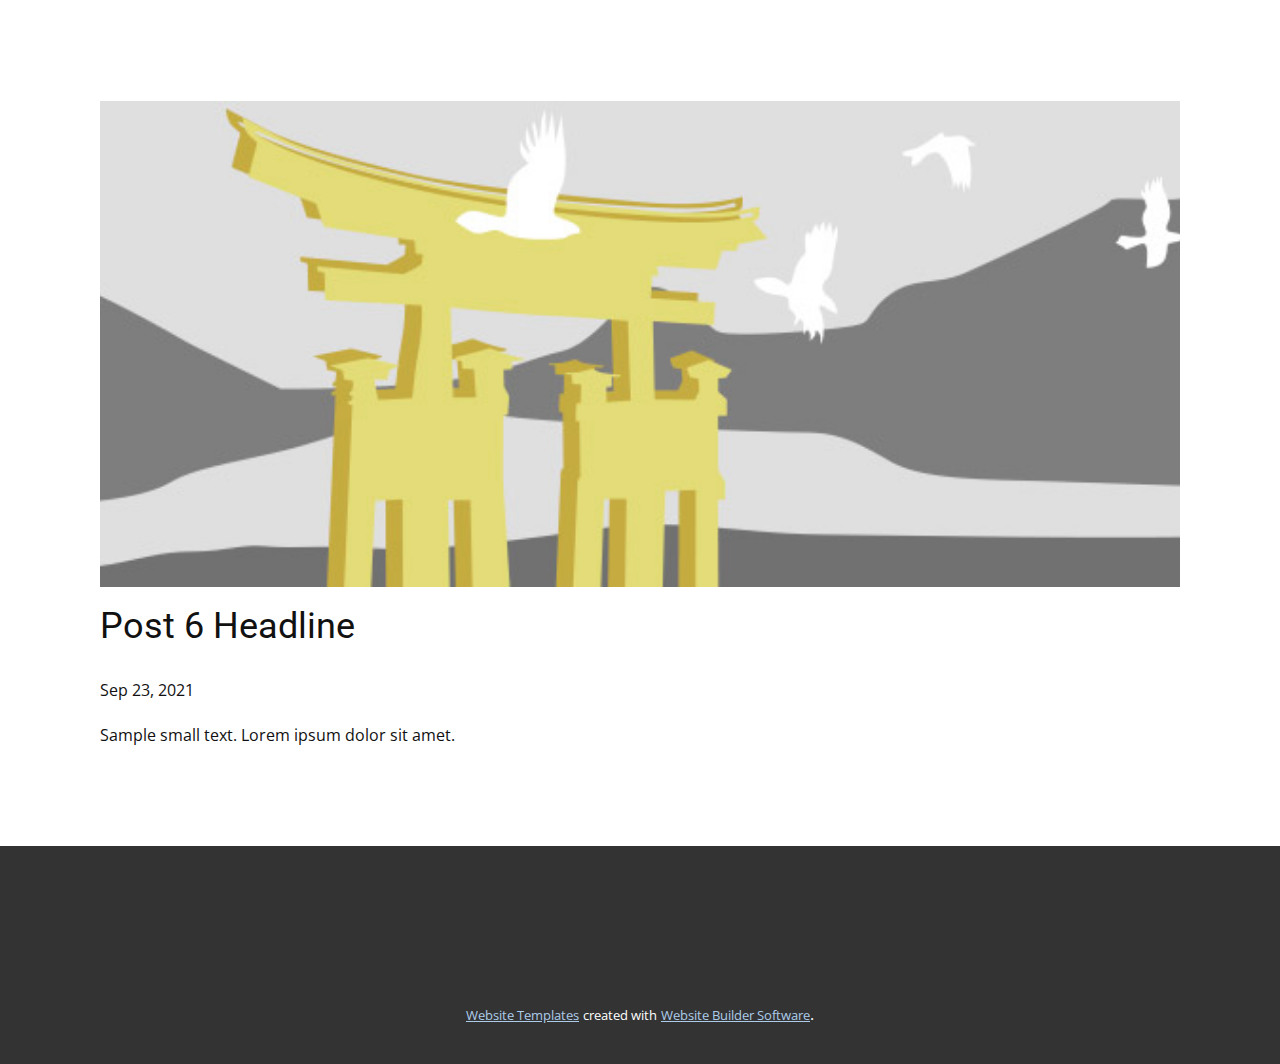
<file: blog/post-5.html>
<!doctype html>
<html style="font-size: 16px;"><head>
    <meta name="viewport" content="width=device-width, initial-scale=1.0">
    <meta charset="utf-8">
    <meta name="keywords" content="Post 1 Headline">
    <meta name="description" content="">
    <meta name="page_type" content="np-template-header-footer-from-plugin">
    <title>Post 6 Headline</title>
    <link rel="stylesheet" href="../nicepage.css" media="screen">
<link rel="stylesheet" href="../Post-Template.css" media="screen">
    <script class="u-script" type="text/javascript" src="../jquery.js" defer=""></script>
    <script class="u-script" type="text/javascript" src="../nicepage.js" defer=""></script>
    <meta name="generator" content="Nicepage 3.21.3, nicepage.com">
    <link id="u-theme-google-font" rel="stylesheet" href="https://fonts.googleapis.com/css?family=Roboto:100,100i,300,300i,400,400i,500,500i,700,700i,900,900i|Open+Sans:300,300i,400,400i,600,600i,700,700i,800,800i">
    
    
    <script type="application/ld+json">{
		"@context": "http://schema.org",
		"@type": "Organization",
		"name": ""
}</script>
    <meta name="theme-color" content="#478ac9">
    <meta property="og:title" content="Post Template">
    <meta property="og:type" content="website">
  </head>
  <body class="u-body"><header class="u-clearfix u-header u-header" id="sec-8b74"><div class="u-clearfix u-sheet u-sheet-1"></div></header>
    <section class="u-align-center u-clearfix u-section-1" id="sec-a7af">
      <div class="u-clearfix u-sheet u-valign-middle-md u-valign-middle-sm u-valign-middle-xs u-sheet-1"><!--post_details--><!--post_details_options_json--><!--{"source":""}--><!--/post_details_options_json--><!--blog_post-->
        <div class="u-container-style u-expanded-width u-post-details u-post-details-1">
          <div class="u-container-layout u-valign-middle u-container-layout-1"><!--blog_post_image-->
            <img alt="" class="u-blog-control u-expanded-width u-image u-image-default u-image-1" src="[data-uri]"><!--/blog_post_image--><!--blog_post_header-->
            <h2 class="u-blog-control u-text u-text-1">Post 6 Headline</h2><!--/blog_post_header--><!--blog_post_metadata-->
            <div class="u-blog-control u-metadata u-metadata-1"><!--blog_post_metadata_date-->
              <span class="u-meta-date u-meta-icon">Sep 23, 2021</span><!--/blog_post_metadata_date--><!--blog_post_metadata_category-->
              <!--/blog_post_metadata_category--><!--blog_post_metadata_comments-->
              <!--/blog_post_metadata_comments-->
            </div><!--/blog_post_metadata--><!--blog_post_content-->
            <div class="u-align-justify u-blog-control u-post-content u-text u-text-2 fr-view">
  Sample small text. Lorem ipsum dolor sit amet.
  </div><!--/blog_post_content-->
          </div>
        </div><!--/blog_post--><!--/post_details-->
      </div>
    </section>
    
    
    <footer class="u-align-center u-clearfix u-footer u-grey-80 u-footer" id="sec-c87b"><div class="u-align-left u-clearfix u-sheet u-sheet-1"></div></footer>
    <section class="u-backlink u-clearfix u-grey-80">
      <a class="u-link" href="https://nicepage.com/website-templates" target="_blank">
        <span>Website Templates</span>
      </a>
      <p class="u-text">
        <span>created with</span>
      </p>
      <a class="u-link" href="https://nicepage.com/" target="_blank">
        <span>Website Builder Software</span>
      </a>. 
    </section>
  
</body></html>
</file>
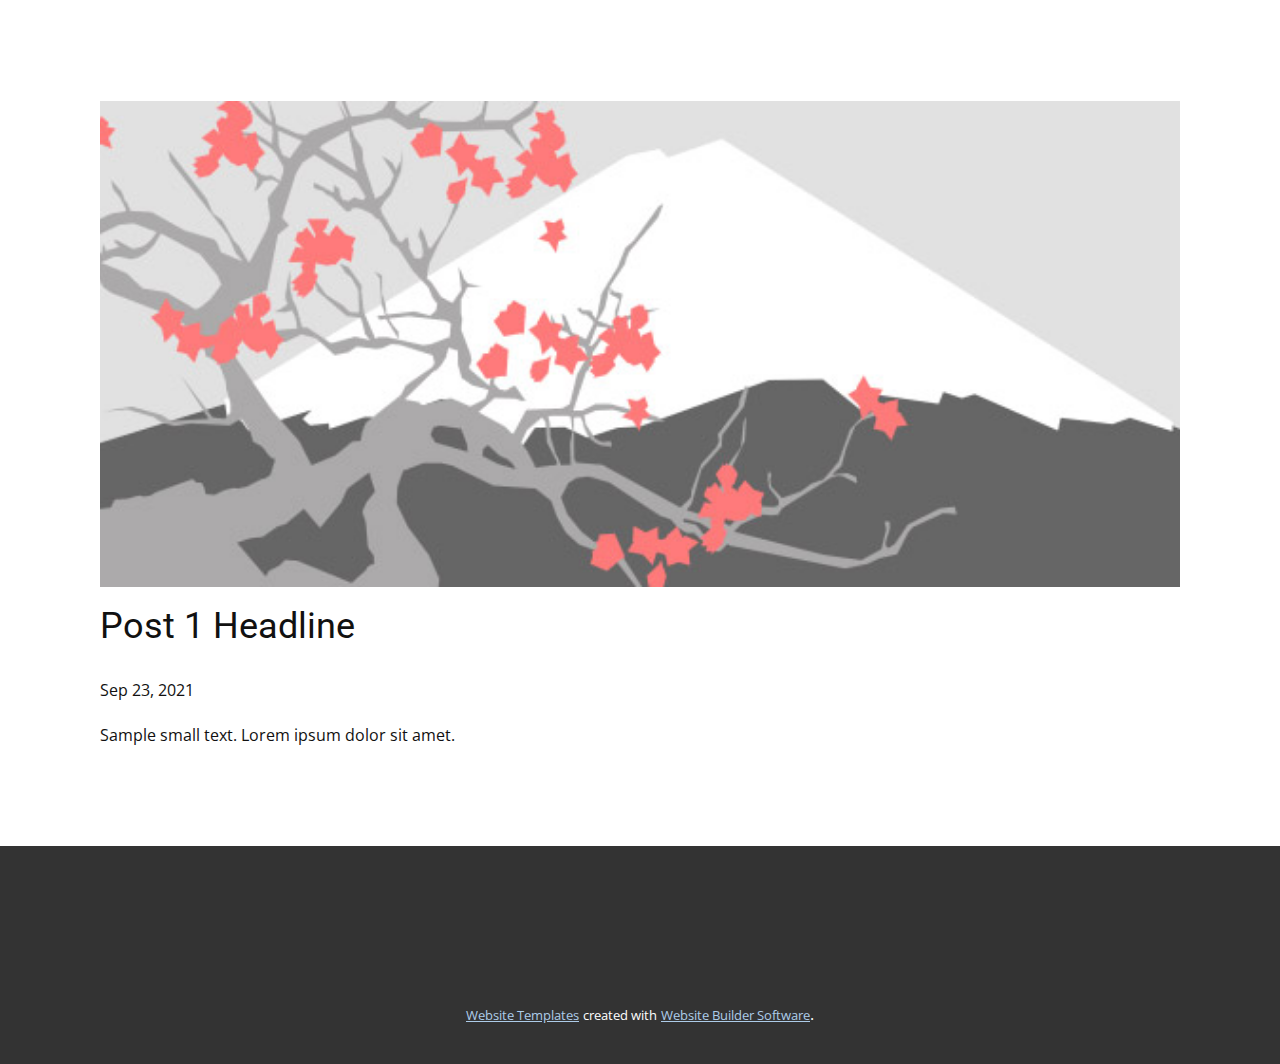
<file: blog/post.html>
<!doctype html>
<html style="font-size: 16px;"><head>
    <meta name="viewport" content="width=device-width, initial-scale=1.0">
    <meta charset="utf-8">
    <meta name="keywords" content="Post 1 Headline">
    <meta name="description" content="">
    <meta name="page_type" content="np-template-header-footer-from-plugin">
    <title>Post 1 Headline</title>
    <link rel="stylesheet" href="../nicepage.css" media="screen">
<link rel="stylesheet" href="../Post-Template.css" media="screen">
    <script class="u-script" type="text/javascript" src="../jquery.js" defer=""></script>
    <script class="u-script" type="text/javascript" src="../nicepage.js" defer=""></script>
    <meta name="generator" content="Nicepage 3.21.3, nicepage.com">
    <link id="u-theme-google-font" rel="stylesheet" href="https://fonts.googleapis.com/css?family=Roboto:100,100i,300,300i,400,400i,500,500i,700,700i,900,900i|Open+Sans:300,300i,400,400i,600,600i,700,700i,800,800i">
    
    
    <script type="application/ld+json">{
		"@context": "http://schema.org",
		"@type": "Organization",
		"name": ""
}</script>
    <meta name="theme-color" content="#478ac9">
    <meta property="og:title" content="Post Template">
    <meta property="og:type" content="website">
  </head>
  <body class="u-body"><header class="u-clearfix u-header u-header" id="sec-8b74"><div class="u-clearfix u-sheet u-sheet-1"></div></header>
    <section class="u-align-center u-clearfix u-section-1" id="sec-a7af">
      <div class="u-clearfix u-sheet u-valign-middle-md u-valign-middle-sm u-valign-middle-xs u-sheet-1"><!--post_details--><!--post_details_options_json--><!--{"source":""}--><!--/post_details_options_json--><!--blog_post-->
        <div class="u-container-style u-expanded-width u-post-details u-post-details-1">
          <div class="u-container-layout u-valign-middle u-container-layout-1"><!--blog_post_image-->
            <img alt="" class="u-blog-control u-expanded-width u-image u-image-default u-image-1" src="[data-uri]"><!--/blog_post_image--><!--blog_post_header-->
            <h2 class="u-blog-control u-text u-text-1">Post 1 Headline</h2><!--/blog_post_header--><!--blog_post_metadata-->
            <div class="u-blog-control u-metadata u-metadata-1"><!--blog_post_metadata_date-->
              <span class="u-meta-date u-meta-icon">Sep 23, 2021</span><!--/blog_post_metadata_date--><!--blog_post_metadata_category-->
              <!--/blog_post_metadata_category--><!--blog_post_metadata_comments-->
              <!--/blog_post_metadata_comments-->
            </div><!--/blog_post_metadata--><!--blog_post_content-->
            <div class="u-align-justify u-blog-control u-post-content u-text u-text-2 fr-view">
  Sample small text. Lorem ipsum dolor sit amet.
  </div><!--/blog_post_content-->
          </div>
        </div><!--/blog_post--><!--/post_details-->
      </div>
    </section>
    
    
    <footer class="u-align-center u-clearfix u-footer u-grey-80 u-footer" id="sec-c87b"><div class="u-align-left u-clearfix u-sheet u-sheet-1"></div></footer>
    <section class="u-backlink u-clearfix u-grey-80">
      <a class="u-link" href="https://nicepage.com/website-templates" target="_blank">
        <span>Website Templates</span>
      </a>
      <p class="u-text">
        <span>created with</span>
      </p>
      <a class="u-link" href="https://nicepage.com/" target="_blank">
        <span>Website Builder Software</span>
      </a>. 
    </section>
  
</body></html>
</file>
